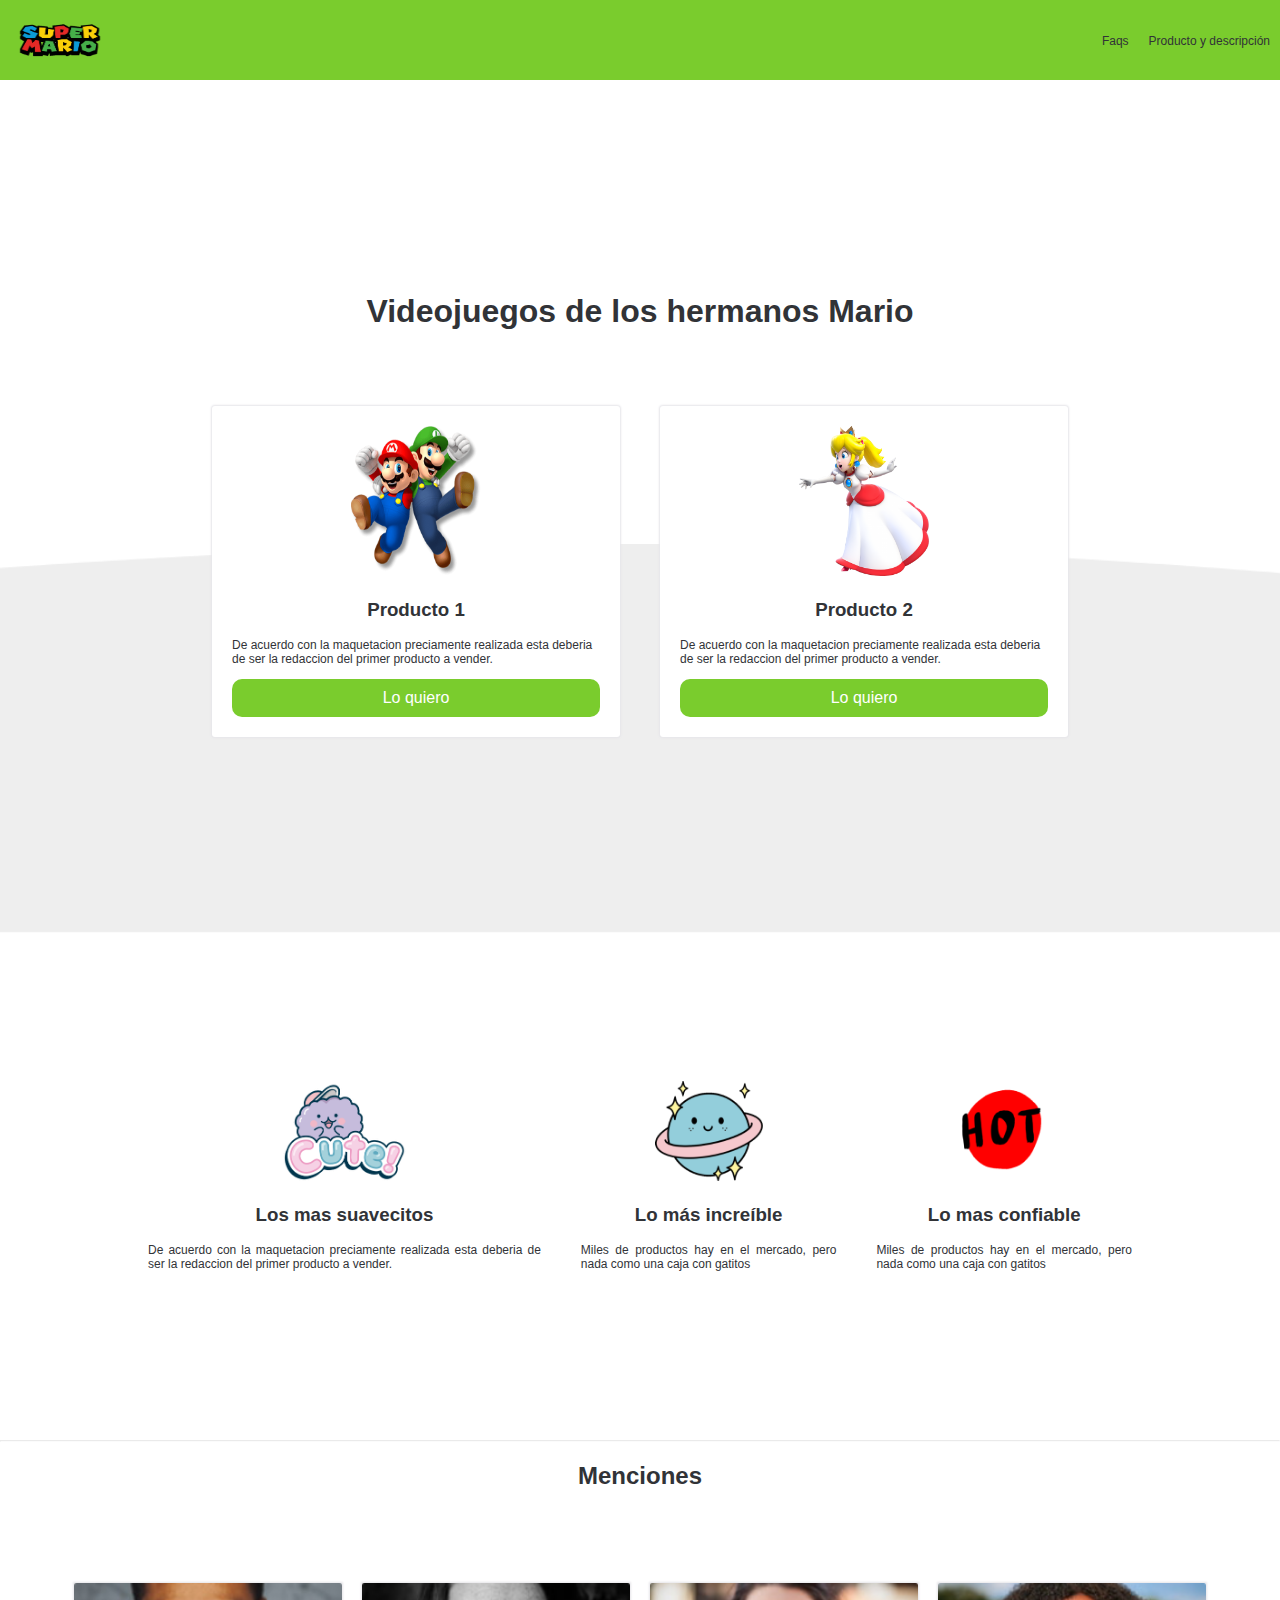
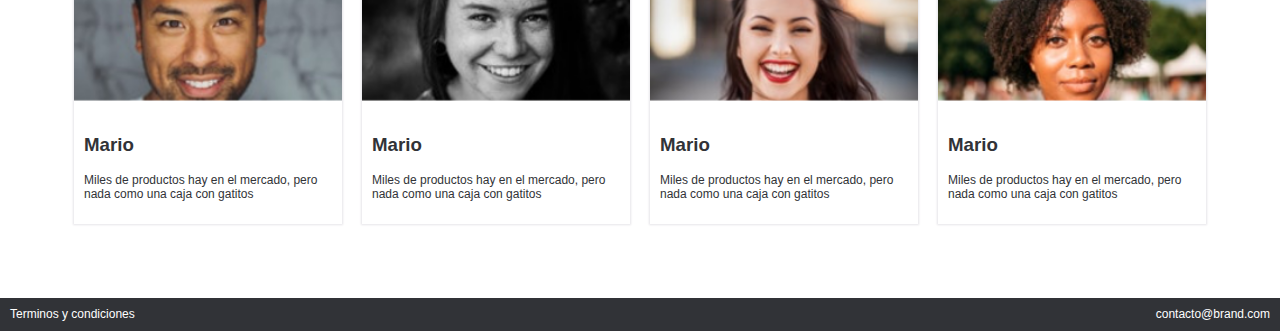
<file: index.html>
<!DOCTYPE html>
<html lang="en">
  <head>
    <meta charset="utf-8">
    <meta name="description" content="Este es un sitio de producto genial">
    <link rel="stylesheet" href="css/animation.css">
    <link rel="stylesheet" href="css/normalize.css">
    <link rel="stylesheet" href="css/estilos.css">
    <link rel="stylesheet" href="css/mobile.css">
    <title>Pagina</title>

  </head> <!-- Cierra head -->
  <body>
<!------------------------------------------- Aqui empieza en Navar -->
    <nav class="fadeInDown">
      <img src="images/mario.png" alt="" width="100" height="40">
      <ul class="slidein" >
        <li>
          <a href="#">Faqs</a></li>
        <li>
          <a href="Producto.html">Producto y descripción</a></li>
      </ul>
    </nav>
<!------------------------------------------- Aqui Termina en Navar -->
    <h1 class="main_section fadeIn">
      Videojuegos de los hermanos Mario
    </h1>
    <!-- Inicio productos -->
    <div class="products fadeInUp">
      <div class="product">
        <div class="content">
          <div class="image-product">
            <img src="images/mar.png" alt="" width="130" height="150">
          </div>
          <h3>Producto 1</h3>
          <p>De acuerdo con la maquetacion preciamente realizada esta deberia de ser la redaccion del primer producto a vender. </p>
          <button class="main_btn">
            Lo quiero
          </button>
        </div>
      </div>
      <div class="product ">
        <div class="content">
          <div class="image-product">
            <img src="images/2e.png" alt="" width="130" height="150">
          </div>
          <h3>Producto 2</h3>
          <p>De acuerdo con la maquetacion preciamente realizada esta deberia de ser la redaccion del primer producto a vender.</p>
          <button class="main_btn">
            Lo quiero
          </button>
        </div>
      </div>
    </div>
    <!-- Fin productos -->
    <!-- Inicia beneficios -->
    <div class="beneficios">
      <div class="beneficio">
        <div class="content_beneficio">
          <img src="images/b1.png" alt="">
          <h3>Los mas suavecitos</h3>
          <p class="text_beneficio">
            De acuerdo con la maquetacion preciamente realizada esta deberia de ser la redaccion del primer producto a vender. 
          </p>
        </div>
      </div>
      <div class="beneficio">
        <div class="content_beneficio">
          <img src="images/b2.png" alt="">
          <h3>Lo más increíble</h3>
          <p class="text_beneficio">
            Miles de productos hay en el mercado, pero nada como una caja con gatitos
          </p>
        </div>
      </div>
      <div class="beneficio">
        <div class="content_beneficio">
          <img src="images/b3.png" alt="">
          <h3>Lo mas confiable</h3>
          <p class="text_beneficio">Miles de productos hay en el mercado, pero nada como una caja con gatitos</p>
        </div>
      </div>
    </div>
    <!-- Fin beneficios -->
    <hr>
    <!-- Inicia menciones -->
    <h2 class="mention_title">Menciones</h2>
    <div class="mentions">
      <div class="mention">
        <div class="content_mention">
          <img src="images/p1.png" alt="">
          <div class="text">
            <h3>Mario</h3>
            <p>Miles de productos hay en el mercado, pero nada como una caja con gatitos</p>
          </div>
        </div>
      </div>
      <div class="mention">
        <div class="content_mention">
          <img src="images/p2.png" alt="">
          <div class="text">
            <h3>Mario</h3>
            <p>Miles de productos hay en el mercado, pero nada como una caja con gatitos</p>
          </div>
        </div>
      </div>
      <div class="mention">
        <div class="content_mention">
          <img src="images/p3.png" alt="">
          <div class="text">
            <h3>Mario</h3>
            <p>Miles de productos hay en el mercado, pero nada como una caja con gatitos</p>
          </div>
        </div>
      </div>
      <div class="mention">
        <div class="content_mention">
          <img src="images/p4.png" alt="">
          <div class="text">
            <h3>Mario</h3>
            <p>Miles de productos hay en el mercado, pero nada como una caja con gatitos</p>
          </div>
        </div>
      </div>
    </div>
    <!-- Fin de menciones -->
    <!-- Inicio de footer -->
    <footer>
      <div class="option">Terminos y condiciones</div>
      <div class="option">contacto@brand.com</div>
    </footer>
    <!-- Fin de Footer -->

    <!-- Script -->
    <script src="scripts/script.js"></script>
  </body> <!-- Cierra body -->
</html> <!-- Cierra html -->
</file>
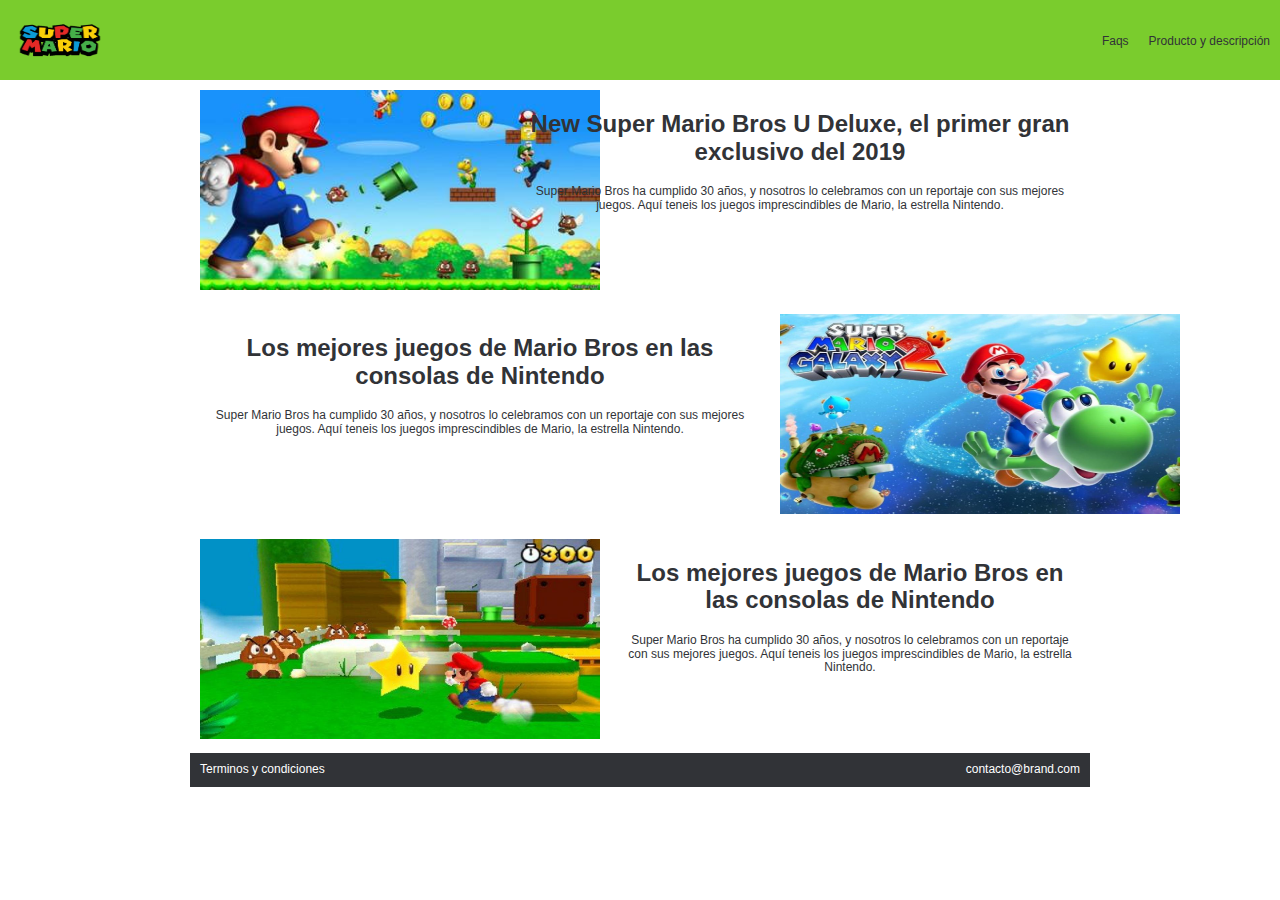
<file: Producto.html>
<!DOCTYPE html>
<html lang="en">
  <head>
    <meta charset="utf-8">
    <meta name="description" content="Este es un sitio de producto genial">
    <link rel="stylesheet" href="css/grid.css">
    <link rel="stylesheet" href="css/animation.css">
    <link rel="stylesheet" href="css/normalize.css">
    <link rel="stylesheet" href="css/estilos.css">
    <link rel="stylesheet" href="css/mobile.css">
    <title>Pagina</title>

  </head> <!-- Cierra head -->
  <body>
<!------------------------------------------- Aqui empieza en Navar -->
    <nav class="fadeInDown">
      <img src="images/mario.png" alt="" width="100" height="40">
      <ul class="slidein" >
        <li>
          <a href="#">Faqs</a></li>
        <li>
          <a href="#">Producto y descripción</a></li>
      </ul>
    </nav>
<!------------------------------------------- Aqui Termina en Navar -->
<!------------------------------------------- Aqui Empieza Body -->
    <div class="container">

      <div class="row">
        <div class="col-4">
          <img src="images/nit.jpg" alt="" width="400" height="200">
        </div>
        <div class="col-8">
          <h2>New Super Mario Bros U Deluxe, el primer gran exclusivo del 2019</h2>
          <p>Super Mario Bros ha cumplido 30 años, y nosotros lo celebramos con un reportaje con sus mejores juegos. Aquí teneis los juegos imprescindibles de Mario, la estrella Nintendo.</p>
        </div>
      </div>

      <div class="row">
        <div class="col-8">
          <h2>Los mejores juegos de Mario Bros en las consolas de Nintendo</h2>
          <p>Super Mario Bros ha cumplido 30 años, y nosotros lo celebramos con un reportaje con sus mejores juegos. Aquí teneis los juegos imprescindibles de Mario, la estrella Nintendo.</p>
        </div>
        <div class="col-4">
          <img src="images/nit2.jpg" alt="" width="400" height="200">
        </div>
      </div>

      <div class="row">
        <div class="col-7">
          <img src="images/nit3.jpg" alt="" width="400" height="200">
        </div>
        <div class="col-8">
          <h2>Los mejores juegos de Mario Bros en las consolas de Nintendo</h2>
          <p>Super Mario Bros ha cumplido 30 años, y nosotros lo celebramos con un reportaje con sus mejores juegos. Aquí teneis los juegos imprescindibles de Mario, la estrella Nintendo.</p>
      </div>
        
      


    </div>
<!------------------------------------------- Aqui Termina Body -->
    <!-- Inicio de footer -->
    <footer>
      <div class="option">Terminos y condiciones</div>
      <div class="option">contacto@brand.com</div>
    </footer>
    <!-- Fin de Footer -->
    <!-- Script -->
    <script src="scripts/script.js"></script>
  </body> <!-- Cierra body -->
</html> <!-- Cierra html -->
</file>
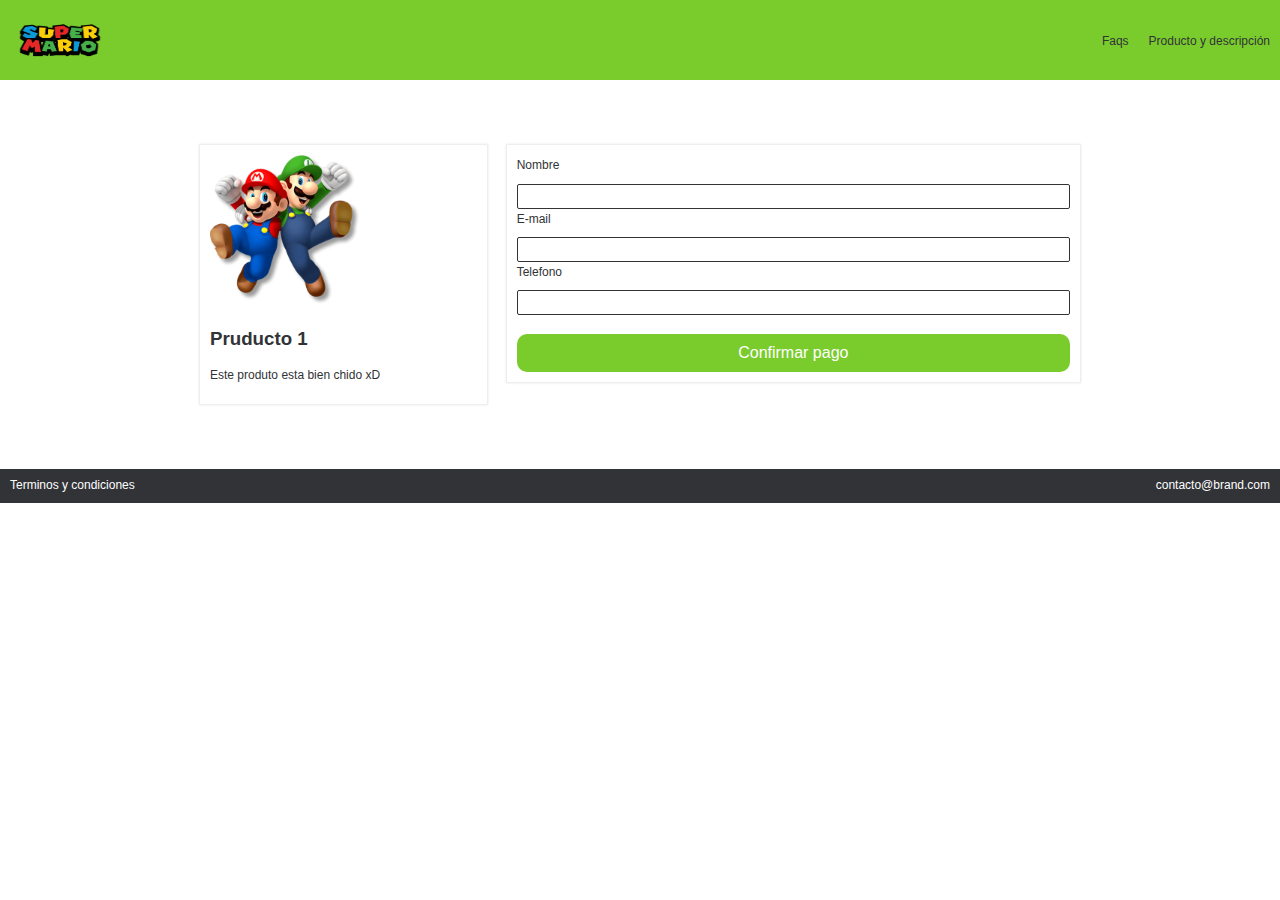
<file: venta.html>
<!DOCTYPE html>
<html lang="en">
  <head>
    <meta charset="utf-8">
    <meta name="description" content="Este es un sitio de producto genial">
    <link rel="stylesheet" href="css/grid.css">
    <link rel="stylesheet" href="css/animation.css">
    <link rel="stylesheet" href="css/normalize.css">
    <link rel="stylesheet" href="css/estilos.css">
    <link rel="stylesheet" href="css/mobile.css">
    <title>Pagina</title>

  </head> <!-- Cierra head -->
  <body>
<!------------------------------------------- Aqui empieza en Navar -->
    <nav class="fadeInDown">
      <img src="images/mario.png" alt="" width="100" height="40">
      <ul class="slidein" >
        <li>
          <a href="#">Faqs</a></li>
        <li>
          <a href="#">Producto y descripción</a></li>
      </ul>
    </nav>
<!------------------------------------------- Aqui Termina en Navar -->
<!------------------------------------------- Aqui Empieza Body -->
<br>
<br>
<br>
    <div class="container">
        <div class="row">
            <div class="col-4">
                <div class="modulo_pago">
                    <div class="img_pago">
                        <img src="images/mar.png">
                    </div>
                    <h3>Pruducto 1</h3>
                    <p>Este produto esta bien chido xD</p>
                </div>
            </div>
            <div class="col-8">
                <div class="modulo_pago">
                    <form action="">
                        <label for="name">Nombre</label>
                        <br>
                        <input type="text" placeholder="" name="name" class="data">
                        <br>
                        <label for="mail">E-mail</label>
                        <br>
                        <input type="text" placeholder="" name="mail" class="data">
                        <br>
                        <label for="tel">Telefono</label>
                        <br>
                        <input type="text" placeholder="" name="tel" class="data">
                        <br>
                        <br>
                        <input type="submit" class="main_btn" name="submit" value="Confirmar pago">
                    </form>
                </div>
            </div>
        </div>
    </div>
<br>
<br>
<br>
<!------------------------------------------- Aqui Termina Body -->
    <!-- Inicio de footer -->
    <footer>
      <div class="option">Terminos y condiciones</div>
      <div class="option">contacto@brand.com</div>
    </footer>
    <!-- Fin de Footer -->
    <!-- Script -->
    <script src="scripts/script.js"></script>
  </body> <!-- Cierra body -->
</html> <!-- Cierra html -->
</file>
<file: css/animation.css>
.fadeIn
{
  -webkit-animation-duration: 4s;
  animation-duration: 4s;
  -webkit-animation-fill-mode: both;
  animation-fill-mode: both;
  -webkit-animation-name: fadeIn;
  animation-name: fadeIn;
}

@keyframes fadeIn
{
  from {opacity: 0;}
  to {opacity: 1;}
}

.fadeInDown
{
  -webkit-animation-duration: 1s;
  animation-duration: 1s;
  -webkit-animation-fill-mode: both;
  animation-fill-mode: both;
  -webkit-animation-name: fadeInDown;
  animation-name: fadeInDown;
}

@keyframes fadeInDown
{
  from 
  {
    opacity: 0; 
    -webkit-transform: translate3d(0,-100%,0);
    transform: translate3d(0,-100%,0);
  }
  to 
  {
    opacity: 1;
    -webkit-transform: translate3d(0,0,0);
    transform: translate3d(0,0,0);
  }
}

.fadeInUp
{
  -webkit-animation-duration: 1s;
  animation-duration: 1s;
  -webkit-animation-fill-mode: both;
  animation-fill-mode: both;
  -webkit-animation-name: fadeInUp;
  animation-name: fadeInUp;
}

@keyframes fadeInUp
{
  from 
  {
    opacity: 0; 
    -webkit-transform: translate3d(0,100%,0);
    transform: translate3d(0,100%,0);
  }
  to 
  {
    opacity: 1;
    -webkit-transform: translate3d(0, 0,0);
    transform: translate3d(0, 0,0);
  }
}

.slidein
{
  -webkit-animation-duration: 4s;
  animation-duration: 4s;
  -webkit-animation-fill-mode: both;
  animation-fill-mode: both;
  -webkit-animation-name: slidein;
  animation-name: slidein;
}

@keyframes slidein {
  from {
    margin-left: 75%;
    width: 300%; 
  }

  20% {
    margin-left: 10%;
    width: 150%;
  }

  to {
    margin-left: 75%;
    width: 60%;
  }
}
</file>
<file: css/estilos.css>
/*------ Variables */
:root{
  /*------ Colores */
  --green-color: #7ACC2D;
  --black-color: #313337;
  --white-color: white;
  /*------ Tipografía */
  --normal:12px;
  /*------ Espaciado */
  --space:10px;
  --space-2:20px;
  --box: 0px 0 2px 1px #e6e5e9;
}

/* -------------------------------------------  */
html, body{
  margin:0;
  padding: 0;
  font-family: helvetica;
  color: var(--black-color);
}
p, label
{font-size: var(--normal);}



nav{
  display: flex;
  justify-content: space-between;
  align-items: center;
  width: 100%;
  padding: var(--space);
  min-height: 60px;
  background-color: var(--green-color);
}

nav a{
  text-decoration: none;
  color: var(--black-color);
  font-size: var(--normal);
}

nav a:hover{
  color: var(--white-color);
}

nav ul {
  display: flex;
}

nav ul li{
  padding-right: 20px;
  list-style: none;
}

hr{
  opacity: .2;
}

/* ------------------------------------------- MAIN SECTION */

.main_section{
  text-align: center;
  padding: 15%;
}

/* -------------------------------------------  PRODUCTOS */

.products{
  background-image: url("../images/curve.png");
  padding: 15%;
  background-position: center top;
  background-repeat: no-repeat;
  display: flex;
  height: 5px;
  background-size: cover;

}

.product{
  padding: 20px;
  margin-top: -350px;
}

.product h3
{
  text-align: center;
}

.image-product{
  text-align: center;
}

.content{
  padding: 20px;
  background: var(--white-color);
  border-radius: 3px;
  box-shadow: 0px 0 2px 1px #e6e5e9;
}

.main_btn{
  padding: var(--space);
  background-color: var(--green-color);
  width: 100%;
  border: 0px;
  border-radius: 10px;
  cursor: pointer;
  color: var(--white-color);
}
.main_btn:hover{
  background-color: #63a426;
}

/*---------------------------------------------- Beneficios */
.beneficios{
  padding: 10%;
  display: flex;
}

.beneficio{
  text-align: center;
  padding: 20px;
}

.beneficio img{
  max-height: 100px
}

.text_beneficio{
  text-align: justify;
}

/* Mentions */
.mentions{
  display: flex;
  padding: 5%;
}
.mention img{
  width: 100%;
}
h2.mention_title{
  text-align: center;
}
.mention{
  padding: var(--space);
}
.content_mention{
  box-shadow: 0px 0 2px 1px #e6e5e9;
}
.mention .text{
  padding: var(--space);
}

/* ------------------------------------------- Footer */
footer{
  display: flex;
  justify-content: space-between;
  font-size: var(--normal);
  background-color: var(--black-color);
  padding: var(--space);
  color: var(--white-color);
}

.container
{
  text-align: center;
  
}

.col-8 
{
padding: auto;
}

/* ------------------------------------------- Venta */
.modulo_pago
{
  background-color: var(--white-color);
  box-shadow: var(--box);
  padding: var(--space);
  text-align: left;
}

.img_pago img
{
  max-width: 150px;
  text-align: center;
  margin: auto;
}

.data
{
  margin-top: var(--space);
  width: 100%;
  height: 25px;
  border-radius: 2px;
  border: 1px solid var(--black-color);
  box-sizing: border-box;
}
/* ------------------------------------------- Venta */
</file>
<file: css/mobile.css>
@media (max-width: 600px) {

  .products{
    display: inherit;
    height: auto;
  }
  .product{
    margin-top: auto;
  }
  .main_section{
    padding: 4%;
  }
  .beneficios, .mentions{
    display: inherit;
  }


}
</file>
<file: css/grid.css>
.container
 {
     max-width: 900px;
     margin: auto;
 }
 .row{display: flex;}
 .col-1{width: 8.3333333%;}
 .col-2{width: 16.6666666%;}
 .col-3{width: 24.9999999%;}
 .col-4{width: 33.3333333%;}
 .col-5{width: 41.6666665%‬;}
 .col-6{width: 49.9999998%‬;}
 .col-7{width: 58.3333331%‬;}
 .col-8{width: 66.6666664%;}
 .col-9{width: 74.999999%;}
 .col-10{width:83.333333%;}
 .col-11{width:91.6666663%‬;}
 .col-12{width:100%;}

 .col-1,.col-2,.col-3,.col-4,.col-5,.col-6,.col-7,.col-8,.col-9,.col-10,.col-11,.col-12
 {
  padding: 10px;   
 }

 @media (max-width: 900px)
 {
    .row{display: inherit;}
    .col-1,.col-2,.col-3,.col-4,.col-5,.col-6,.col-7,.col-8,.col-9,.col-10,.col-11,.col-12
    {
        width: 100%;
    }
 }
</file>
